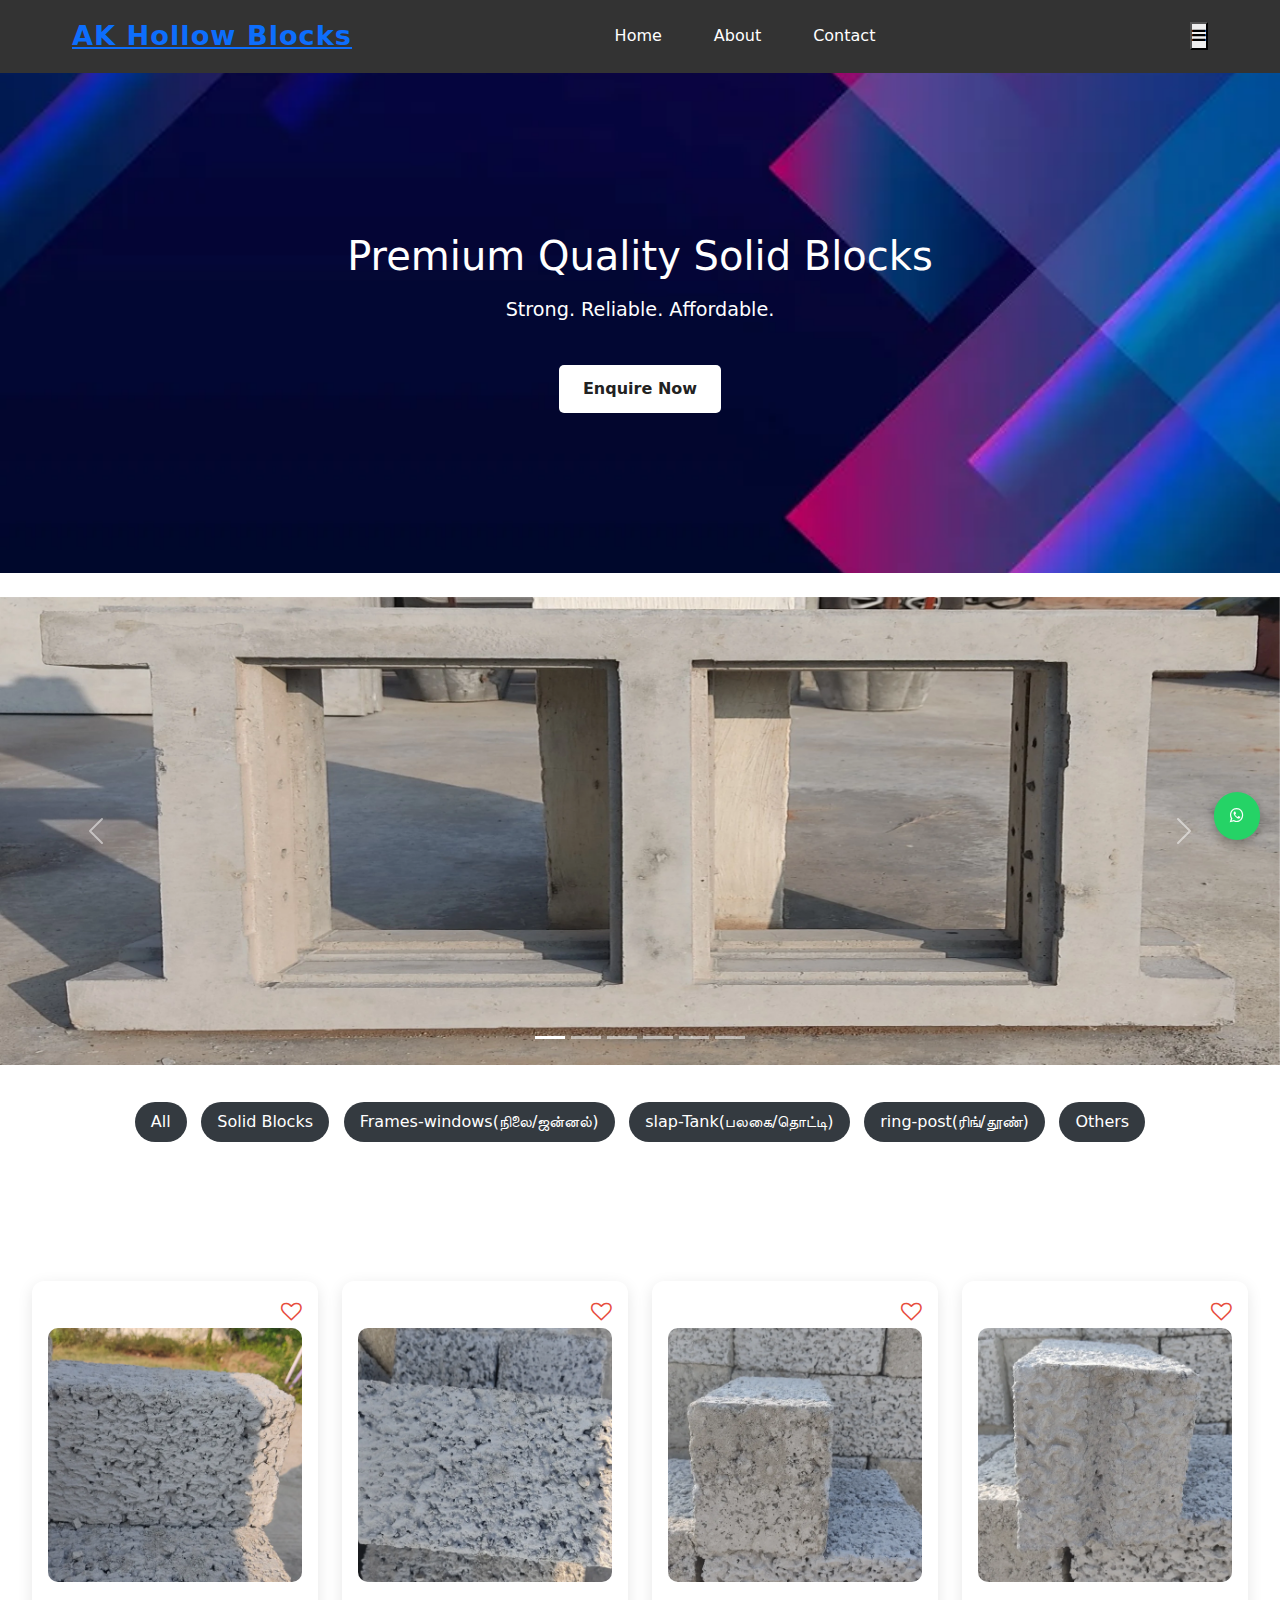
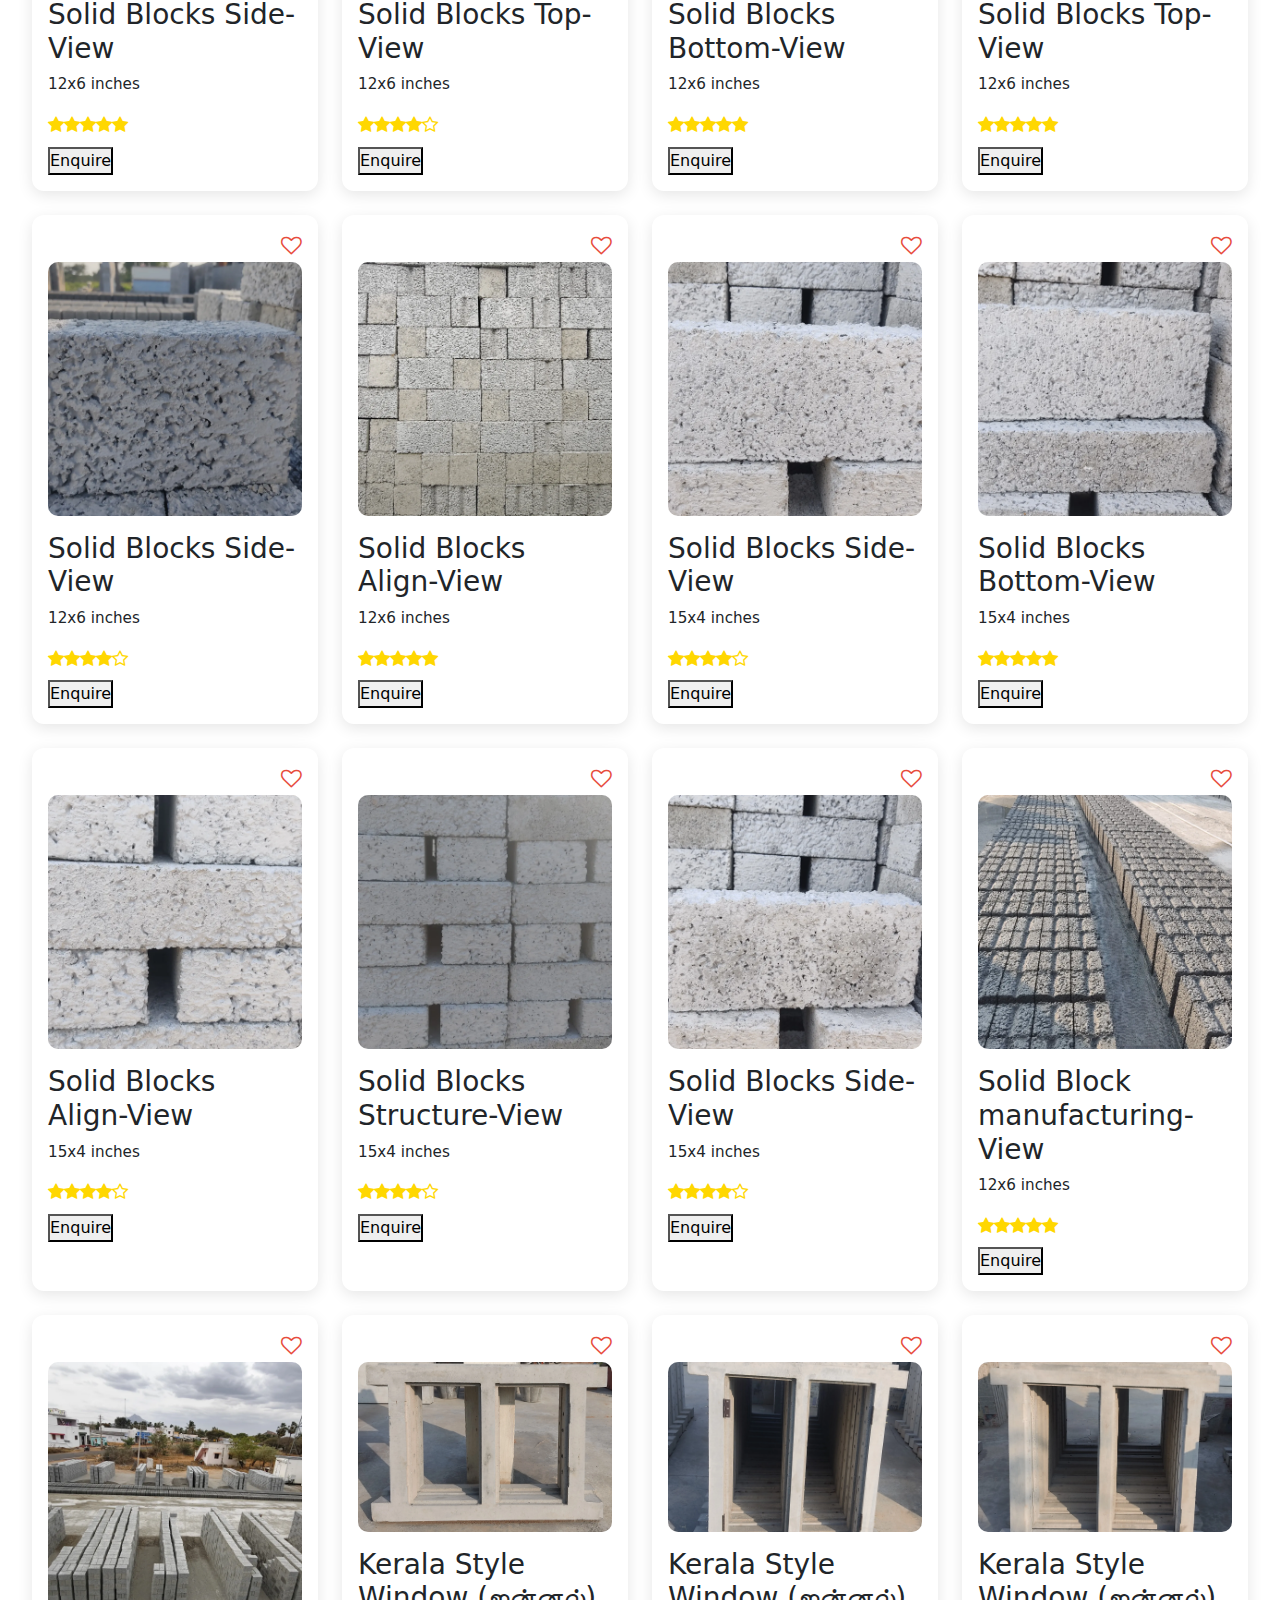
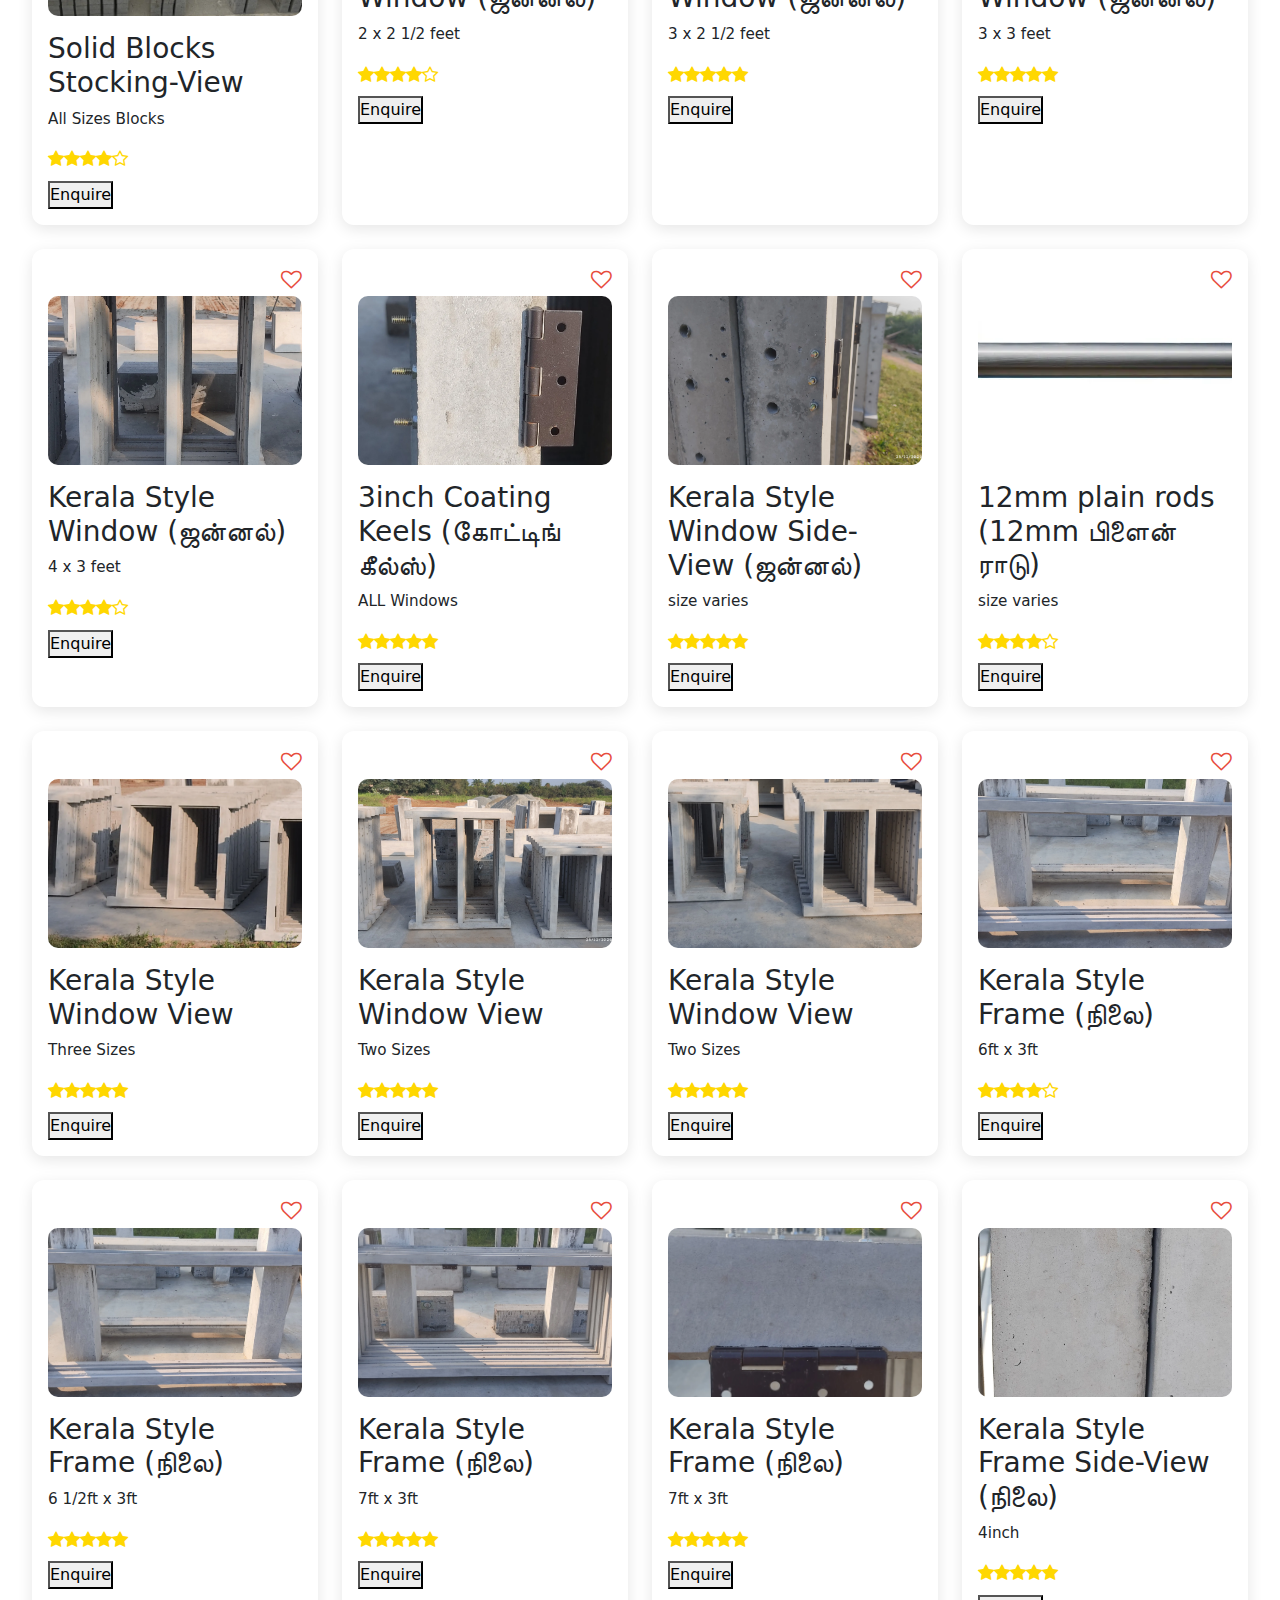
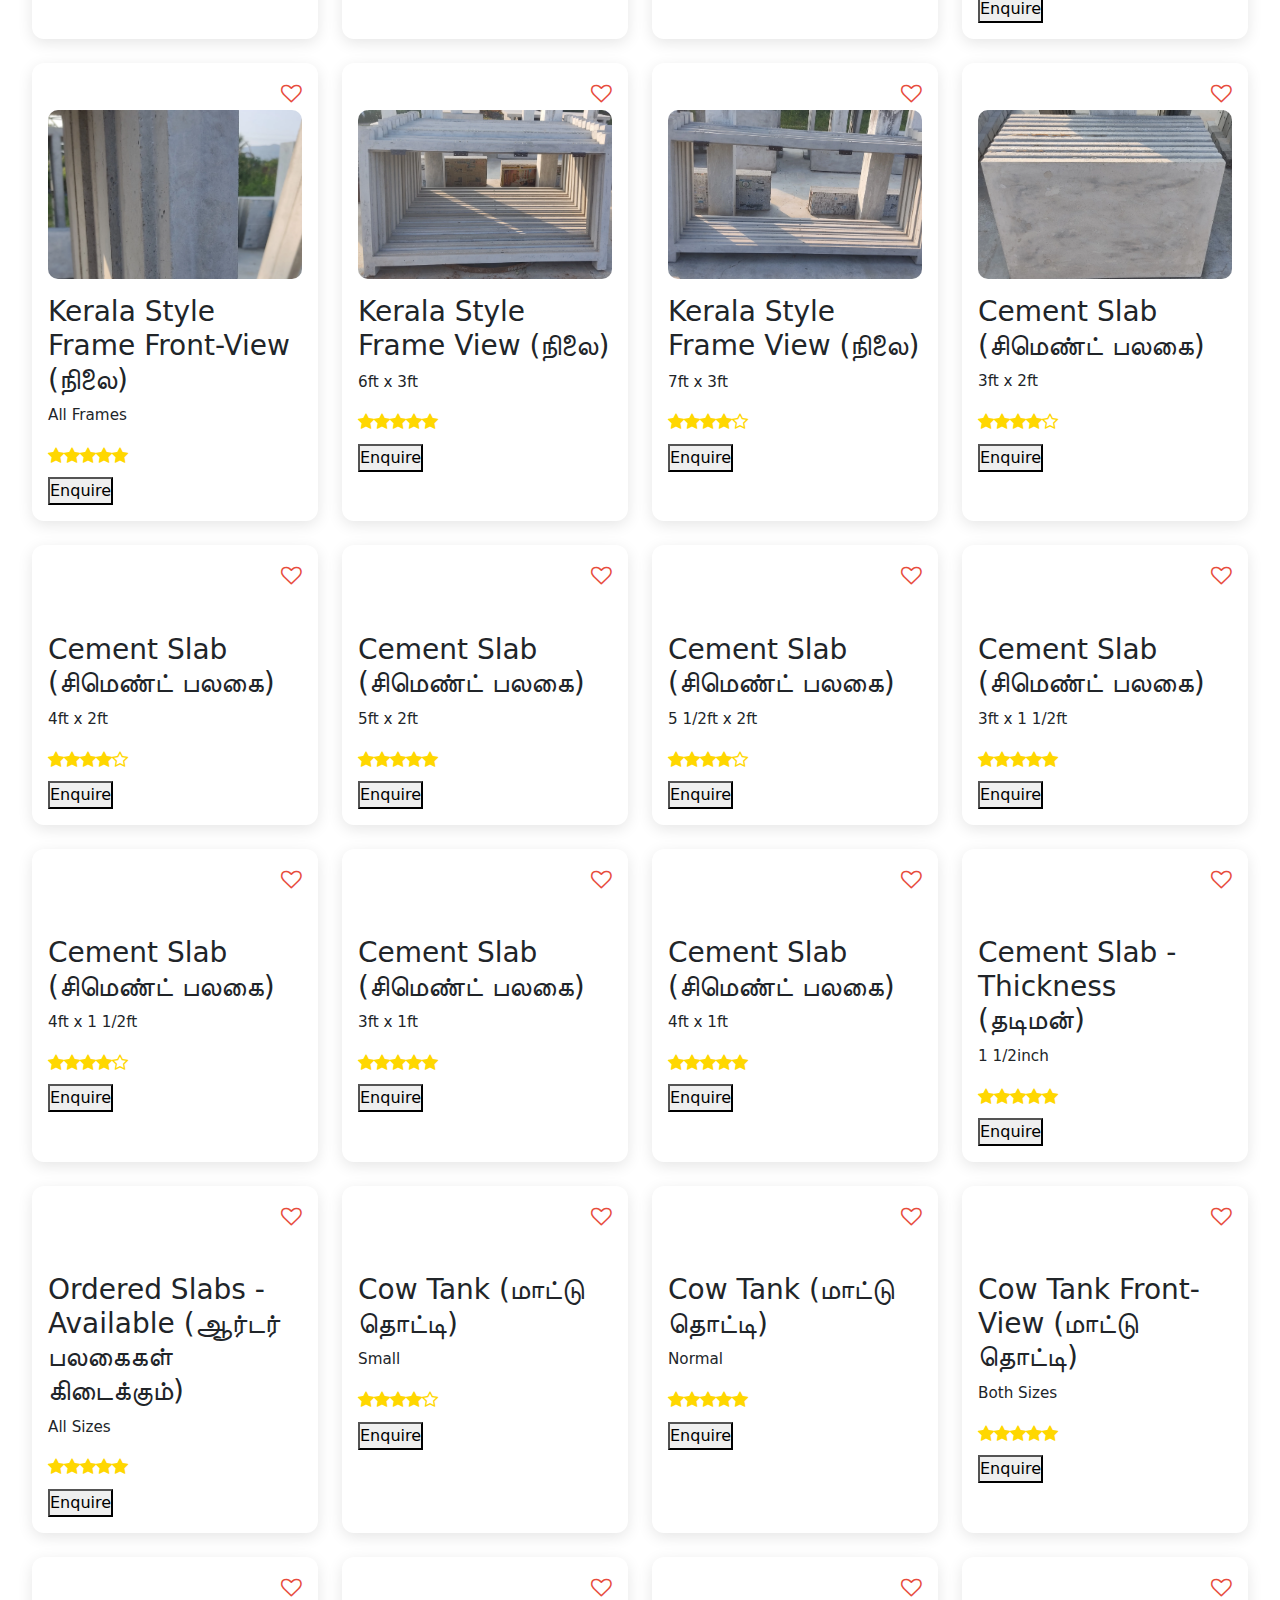
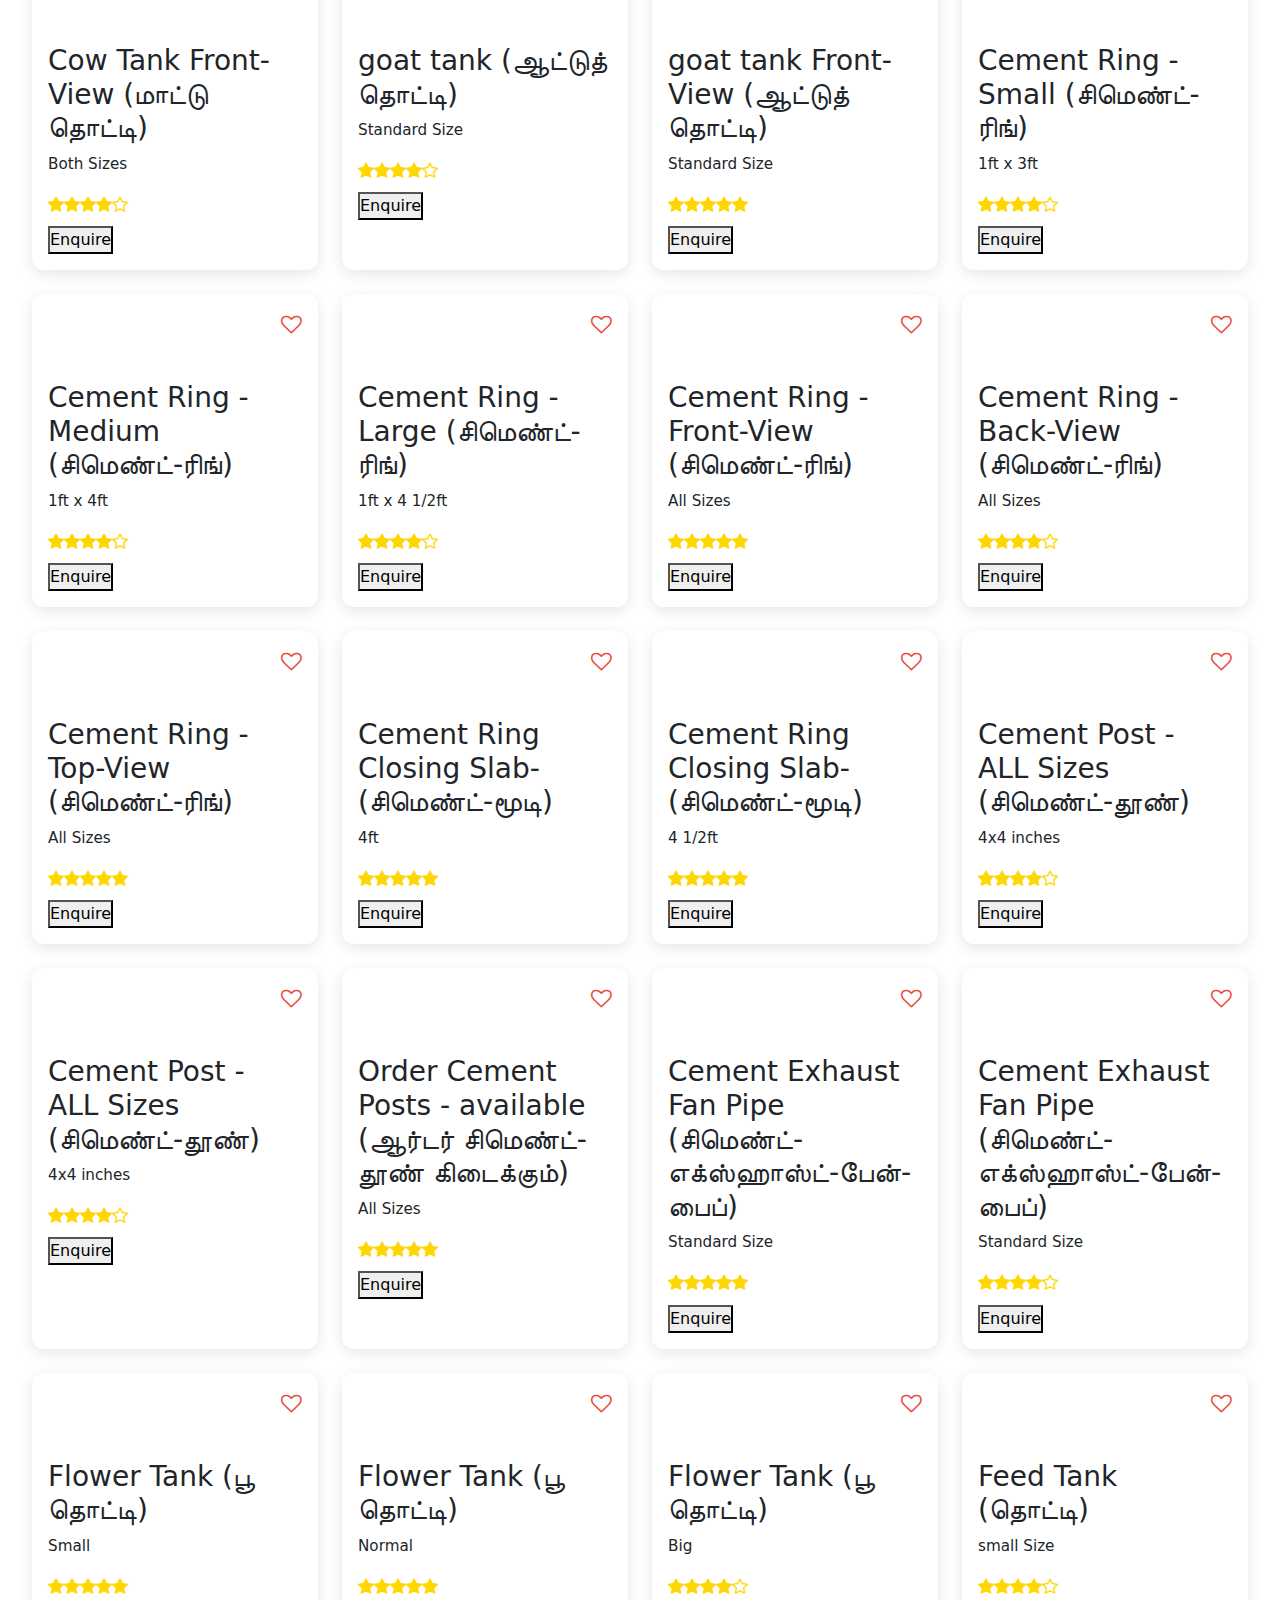
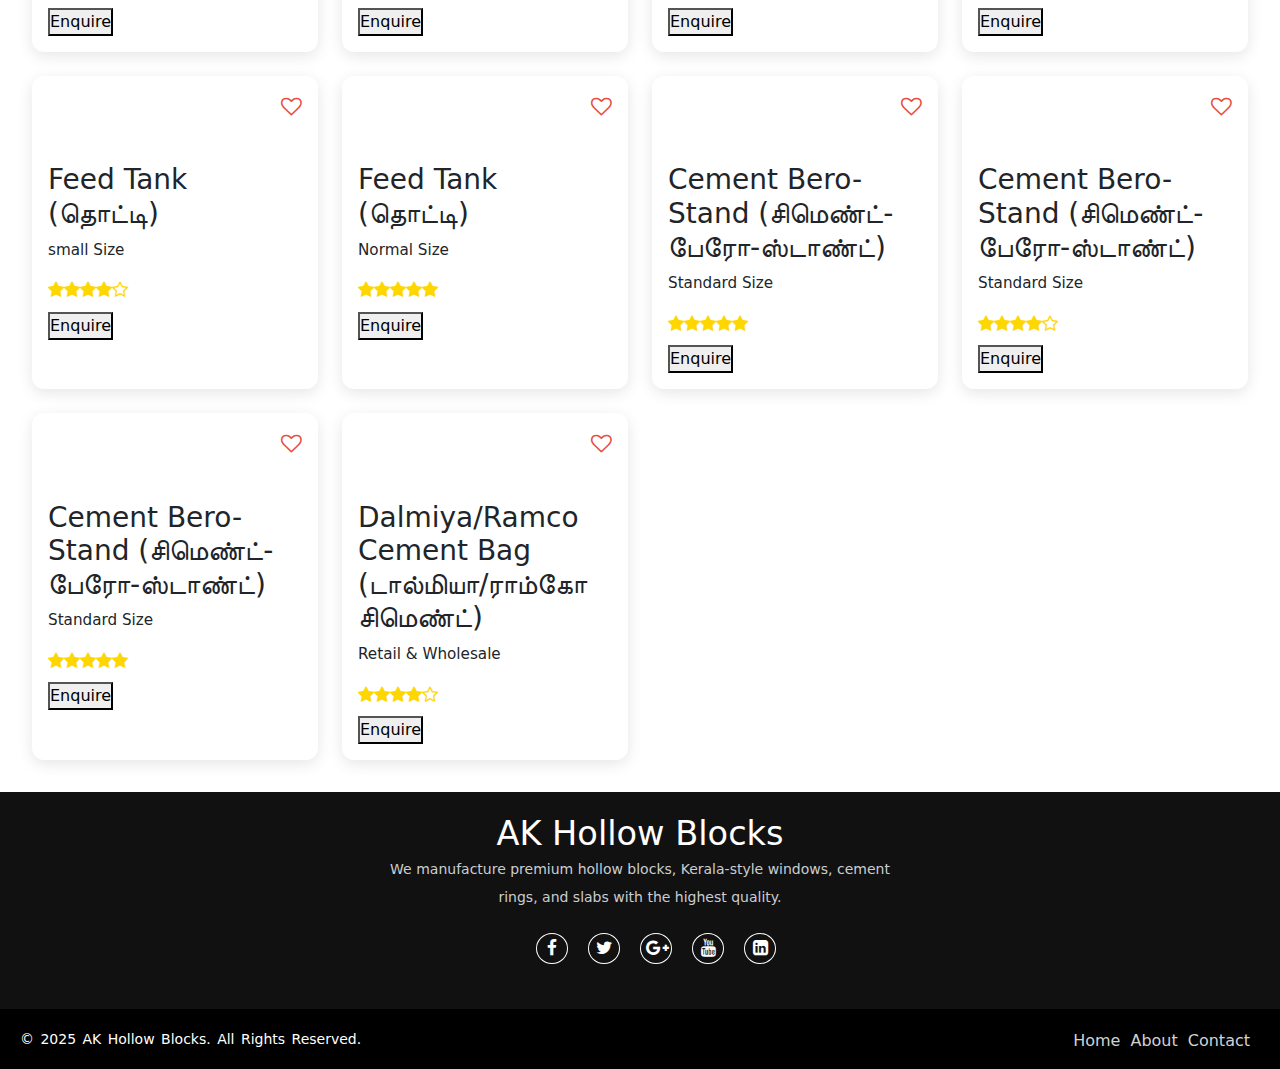
<file: index.html>
<!DOCTYPE html>
<html lang="en">
<head>
  <meta charset="UTF-8">
  <meta name="viewport" content="width=device-width, initial-scale=1">
  <title>AK Hollow Blocks - Product Catalog</title>
  <meta name="description" content="AK Hollow Blocks: Premium hollow blocks, Kerala-style windows, cement rings, slabs, and more. Strong, reliable, affordable building materials.">
  <meta name="keywords" content="hollow blocks, solid blocks, cement rings, slabs, Kerala windows, construction materials, building blocks">
  <link rel="stylesheet" href="style.css">
  <link rel="stylesheet" href="https://stackpath.bootstrapcdn.com/font-awesome/4.7.0/css/font-awesome.min.css">
  <link rel="stylesheet" href="https://unpkg.com/aos@2.3.1/dist/aos.css">
  <link href="https://cdn.jsdelivr.net/npm/bootstrap@5.3.0/dist/css/bootstrap.min.css" rel="stylesheet">
  <!-- Google Analytics -->
  <script async src="https://www.googletagmanager.com/gtag/js?id=G-XXXXXXXXXX"></script>
  <script>
    window.dataLayer = window.dataLayer || [];
    function gtag(){dataLayer.push(arguments);}
    gtag('js', new Date());
    gtag('config', 'G-XXXXXXXXXX');
  </script>
</head>
<body>
  <header>
    <div class="header-inner">
      <a href="index.html" class="logo">AK Hollow Blocks</a>
      <nav>
        <ul>
          <li><a href="index.html" aria-current="page">Home</a></li>
          <li><a href="ab.html">About</a></li>
          <li><a href="contact.html">Contact</a></li>
          <li><button id="toggleMode" aria-label="Toggle dark mode"></button></li>
        </ul>
      </nav>
      <button class="nav-toggle" aria-label="Open menu"><i class="fa fa-bars"></i></button>
    </div>
  </header>
  <main>
    <section class="hero" data-aos="fade-up">
      <h2>Premium Quality Solid Blocks</h2>
      <p>Strong. Reliable. Affordable.</p>
      <button onclick="location.href='contact.html'" class="cta-btn">Enquire Now</button>
    </section>
    <br>
    <!-- Carousel HTML -->
    <div id="carouselExampleRide" class="carousel slide" data-bs-ride="carousel" data-bs-interval="3000">
      <div class="carousel-indicators">
        <button type="button" data-bs-target="#carouselExampleRide" data-bs-slide-to="0" class="active" aria-current="true" aria-label="Slide 1"></button>
        <button type="button" data-bs-target="#carouselExampleRide" data-bs-slide-to="1" aria-label="Slide 2"></button>
        <button type="button" data-bs-target="#carouselExampleRide" data-bs-slide-to="2" aria-label="Slide 3"></button>
        <button type="button" data-bs-target="#carouselExampleRide" data-bs-slide-to="3" aria-label="Slide 4"></button>
        <button type="button" data-bs-target="#carouselExampleRide" data-bs-slide-to="4" aria-label="Slide 5"></button>
        <button type="button" data-bs-target="#carouselExampleRide" data-bs-slide-to="5" aria-label="Slide 6"></button>
      </div>
      <div class="carousel-inner">
        <div class="carousel-item active">
          <img src="img/slide/s1.webp" class="carousel-img" alt="Slide 1">
        </div>
        <div class="carousel-item">
          <img src="img/slide/s2.webp" class="carousel-img" alt="Slide 2">
        </div>
        <div class="carousel-item">
          <img src="img/slide/s3.webp" class="carousel-img" alt="Slide 3">
        </div>
        <div class="carousel-item">
          <img src="img/slide/s4.webp" class="carousel-img" alt="Slide 4">
        </div>
        <div class="carousel-item">
          <img src="img/slide/s5.webp" class="carousel-img" alt="Slide 5">
        </div>
      </div>
      <button class="carousel-control-prev" type="button" data-bs-target="#carouselExampleRide" data-bs-slide="prev">
        <span class="carousel-control-prev-icon" aria-hidden="true"></span>
        <span class="visually-hidden">Previous</span>
      </button>
      <button class="carousel-control-next" type="button" data-bs-target="#carouselExampleRide" data-bs-slide="next">
        <span class="carousel-control-next-icon" aria-hidden="true"></span>
        <span class="visually-hidden">Next</span>
      </button>
    </div>
    <section class="filter-buttons">
      <button data-category="all" class="active">All</button>
      <button data-category="category1">Solid Blocks</button>
      <button data-category="category2">Frames-windows(நிலை/ஜன்னல்)</button>
      <button data-category="category3">slap-Tank(பலகை/தொட்டி)</button>
      <button data-category="category4">ring-post(ரிங்/தூண்)</button>
      <button data-category="category5">Others</button>
    </section>
    <section id="products" class="catalog">
      <h2 data-aos="fade-up">Our Products</h2>
      <div class="product-grid" id="productGrid">
        <!-- Product cards will be rendered here -->
      </div>
    </section>
  </main>
  <footer>
    <div class="footer-content">
      <h3>AK Hollow Blocks</h3>
      <p>We manufacture premium hollow blocks, Kerala-style windows, cement rings, and slabs with the highest quality.</p>
      <ul class="socials">
        <li><a href="#"><i class="fa fa-facebook"></i></a></li>
        <li><a href="#"><i class="fa fa-twitter"></i></a></li>
        <li><a href="#"><i class="fa fa-google-plus"></i></a></li>
        <li><a href="#"><i class="fa fa-youtube"></i></a></li>
        <li><a href="#"><i class="fa fa-linkedin-square"></i></a></li>
      </ul>
    </div>
    <div class="footer-bottom">
      <p>&copy; 2025 AK Hollow Blocks. All rights reserved.</p>
      <div class="footer-menu">
        <ul class="f-menu">
          <li><a href="index.html">Home</a></li>
          <li><a href="ab.html">About</a></li>
          <li><a href="contact.html">Contact</a></li>
        </ul>
      </div>
    </div>
  </footer>
  <a href="https://wa.me/916379343462" target="_blank" class="whatsapp-float" aria-label="Chat with us on WhatsApp" title="Chat with us on WhatsApp">
    <i class="fa fa-whatsapp"></i>
  </a>
  <script src="https://unpkg.com/aos@2.3.1/dist/aos.js"></script>
  <script src="https://cdn.jsdelivr.net/npm/bootstrap@5.3.0/dist/js/bootstrap.bundle.min.js"></script>
  <script>
    AOS.init();
    document.getElementById("toggleMode").addEventListener("click", () => {
      document.body.classList.toggle("dark-mode");
    });

    // Mobile nav toggle
    document.querySelector('.nav-toggle').addEventListener('click', function() {
      document.querySelector('header nav ul').classList.toggle('open');
    });

    const products = [
      //-----------------------------category 1--------------------------------------------------
    
    {
      name: "Solid Blocks Side-View",
      size: "12x6 inches",
      image: "img/category1/ca2.webp",
      category: "category1",
      isCarousel: false
    },
    {
      name: "Solid Blocks Top-View",
      size: "12x6 inches",
      image: "img/category1/ca3.webp",
      category: "category1",
      isCarousel: false
    },
    {
      name: "Solid Blocks Bottom-View",
      size: "12x6 inches",
      image: "img/category1/ca4.webp",
      category: "category1",
      isCarousel: false
    },
    {
     name: "Solid Blocks Top-View",
      size: "12x6 inches",
      image: "img/category1/ca5.webp",
      category: "category1",
      isCarousel: false
    },
    {
      name: "Solid Blocks Side-View",
      size: "12x6 inches",
      image: "img/category1/ca6.webp",
      category: "category1",
      isCarousel: false
    },
    {
      name: "Solid Blocks Align-View",
      size: "12x6 inches",
      image: "img/category1/ca7.webp",
      category: "category1",
      isCarousel: false
    },
    {
      name: "Solid Blocks Side-View",
      size: "15x4 inches",
      image: "img/category1/ca8.webp",
      category: "category1",
      isCarousel: false
    },
    {
      name: "Solid Blocks Bottom-View",
      size: "15x4 inches",
      image: "img/category1/ca9.webp",
      category: "category1",
      isCarousel: false
    },
    {
      name: "Solid Blocks Align-View",
      size: "15x4 inches",
      image: "img/category1/ca10.webp",
      category: "category1",
      isCarousel: false
    },
    {
      name: "Solid Blocks Structure-View",
      size: "15x4 inches",
      image: "img/category1/ca11.webp",
      category: "category1",
      isCarousel: false
    },
    {
      name: "Solid Blocks Side-View",
      size: "15x4 inches",
      image: "img/category1/ca12.webp",
      category: "category1",
      isCarousel: false
    },
    {
      name: "Solid Block manufacturing-View",
      size: "12x6 inches",
      image: "img/category1/ca13.webp",
      category: "category1",
      isCarousel: false
    },
    {
      name: "Solid Blocks Stocking-View",
      size: "All Sizes Blocks",
      image: "img/category1/ca14.webp",
      category: "category1",
      isCarousel: false
    },
    //------------------------------category 2---------------------------------------------
    {
      name: "Kerala Style Window (ஜன்னல்)",
      size: "2 x 2 1/2 feet",
      image: "img/category2/c21.webp",
      category: "category2",
      isCarousel: false
    },
    {
      name: "Kerala Style Window (ஜன்னல்)",
      size: "3 x 2 1/2 feet",
      image: "img/category2/c22.webp",
      category: "category2",
      isCarousel: false
    },
    {
      name: "Kerala Style Window (ஜன்னல்)",
      size: "3 x 3 feet",
      image: "img/category2/c23.webp",
      category: "category2",
      isCarousel: false
    },
    {
      name: "Kerala Style Window (ஜன்னல்)",
      size: "4 x 3 feet",
      image: "img/category2/c24.webp",
      category: "category2",
      isCarousel: false
    },
    {
      name: "3inch Coating Keels (கோட்டிங் கீல்ஸ்)",
      size: "ALL Windows",
      image: "img/category2/c25.webp",
      category: "category2",
      isCarousel: false
    },
    {
      name: "Kerala Style Window Side-View (ஜன்னல்)",
      size: "size varies",
      image: "img/category2/c26.webp",
      category: "category2",
      isCarousel: false
    },
    {
      name: "12mm plain rods (12mm பிளைன் ராடு)",
      size: "size varies",
      image: "img/category2/c226.webp",
      category: "category2",
      isCarousel: false
    },
    {
      name: "Kerala Style Window View",
      size: "Three Sizes",
      image: "img/category2/c27.webp",
      category: "category2",
      isCarousel: false
    },
    {
      name: "Kerala Style Window View",
      size: "Two Sizes",
      image: "img/category2/c28.webp",
      category: "category2",
      isCarousel: false
    },
    {
     name: "Kerala Style Window View",
      size: "Two Sizes",
      image: "img/category2/c29.webp",
      category: "category2",
      isCarousel: false
    },
    {
      name: "Kerala Style Frame (நிலை)",
      size: "6ft x 3ft",
      image: "img/category2/c30.webp",
      category: "category2",
      isCarousel: false
    },
    {
      name: "Kerala Style Frame (நிலை)",
      size: "6 1/2ft x 3ft",
      image: "img/category2/c31.webp",
      category: "category2",
      isCarousel: false
    },
    {
      name: "Kerala Style Frame (நிலை)",
      size: "7ft x 3ft",
      image: "img/category2/c32.webp",
      category: "category2",
      isCarousel: false
    },
    {
      name: "Kerala Style Frame (நிலை)",
      size: "7ft x 3ft",
      image: "img/category2/c33.webp",
      category: "category2",
      isCarousel: false
    },
    {
      name: "Kerala Style Frame Side-View (நிலை)",
      size: "4inch",
      image: "img/category2/c34.webp",
      category: "category2",
      isCarousel: false
    },
    {
      name: "Kerala Style Frame Front-View (நிலை)",
      size: "All Frames",
      image: "img/category2/c35.webp",
      category: "category2",
      isCarousel: false
    },
    {
     name: "Kerala Style Frame View (நிலை)",
      size: "6ft x 3ft",
      image: "img/category2/c36.webp",
      category: "category2",
      isCarousel: false
    },
    {
      name: "Kerala Style Frame View (நிலை)",
      size: "7ft x 3ft",
      image: "img/category2/c37.webp",
      category: "category2",
      isCarousel: false
    },
    //----------------------------------------category 3--------------------------------
    {
      name: "Cement Slab (சிமெண்ட் பலகை)",
      size: "3ft x 2ft",
      image: "img/category3/c30.webp",
      category: "category3",
      isCarousel: false
    },
    {
      name: "Cement Slab (சிமெண்ட் பலகை)",
      size: "4ft x 2ft",
      image: "img/category3/c31.webp",
      category: "category3",
      isCarousel: false
    },
    {
      name: "Cement Slab (சிமெண்ட் பலகை)",
      size: "5ft x 2ft",
      image: "img/category3/c32.webp",
      category: "category3",
      isCarousel: false
    },
    {
      name: "Cement Slab (சிமெண்ட் பலகை)",
      size: "5 1/2ft x 2ft",
      image: "img/category3/c33.webp",
      category: "category3",
      isCarousel: false
    },
    {
      name: "Cement Slab (சிமெண்ட் பலகை)",
      size: "3ft x 1 1/2ft",
      image: "img/category3/c34.webp",
      category: "category3",
      isCarousel: false
    },
    {
     name: "Cement Slab (சிமெண்ட் பலகை)",
      size: "4ft x 1 1/2ft",
      image: "img/category3/c35.webp",
      category: "category3",
      isCarousel: false
    },
    {
      name: "Cement Slab (சிமெண்ட் பலகை)",
      size: "3ft x 1ft",
      image: "img/category3/c36.webp",
      category: "category3",
      isCarousel: false
    },
    {
      name: "Cement Slab (சிமெண்ட் பலகை)",
      size: "4ft x 1ft",
      image: "img/category3/c37.webp",
      category: "category3",
      isCarousel: false
    },
    {
      name: "Cement Slab - Thickness (தடிமன்)",
      size: "1 1/2inch",
      image: "img/category3/c38.webp",
      category: "category3",
      isCarousel: false
    },
    {
      name: "Ordered Slabs - Available (ஆர்டர் பலகைகள் கிடைக்கும்)",
      size: "All Sizes",
      image: "img/category3/c39.webp",
      category: "category3",
      isCarousel: false
    },
    {
      name: "Cow Tank  (மாட்டு தொட்டி)",
      size: "Small",
      image: "img/category3/c40.webp",
      category: "category3",
      isCarousel: false
    },
    {
      name: "Cow Tank  (மாட்டு தொட்டி)",
      size: "Normal",
      image: "img/category3/c41.webp",
      category: "category3",
      isCarousel: false
    },
    {
      name: "Cow Tank Front-View (மாட்டு தொட்டி)",
      size: "Both Sizes",
      image: "img/category3/c42.webp",
      category: "category3",
      isCarousel: false
    },
    {
      name: "Cow Tank Front-View (மாட்டு தொட்டி)",
      size: "Both Sizes",
      image: "img/category3/c43.webp",
      category: "category3",
      isCarousel: false
    },
    {
      name: "goat tank (ஆட்டுத் தொட்டி)",
      size: "Standard Size",
      image: "img/category3/c44.webp",
      category: "category3",
      isCarousel: false
    },
    {
      name: "goat tank Front-View (ஆட்டுத் தொட்டி)",
      size: "Standard Size",
      image: "img/category3/c45.webp",
      category: "category3",
      isCarousel: false
    },
    //------------------------category 4-----------------------------------------------------
    {
      name: "Cement Ring - Small (சிமெண்ட்-ரிங்)",
      size: "1ft x 3ft",
      image: "img/category4/c40.webp",
      category: "category4",
      isCarousel: false
    },
    {
      name: "Cement Ring - Medium (சிமெண்ட்-ரிங்)",
      size: "1ft x 4ft",
      image: "img/category4/c41.webp",
      category: "category4",
      isCarousel: false
    },
    {
      name: "Cement Ring - Large (சிமெண்ட்-ரிங்)",
      size: "1ft x 4 1/2ft",
      image: "img/category4/c42.webp",
      category: "category4",
      isCarousel: false
    },
    {
      name: "Cement Ring - Front-View (சிமெண்ட்-ரிங்)",
      size: "All Sizes",
      image: "img/category4/c44.webp",
      category: "category4",
      isCarousel: false
    },
    {
      name: "Cement Ring - Back-View (சிமெண்ட்-ரிங்)",
      size: "All Sizes",
      image: "img/category4/c45.webp",
      category: "category4",
      isCarousel: false
    },
    {
      name: "Cement Ring - Top-View (சிமெண்ட்-ரிங்)",
      size: "All Sizes",
      image: "img/category4/c46.webp",
      category: "category4",
      isCarousel: false
    },
    {
      name: "Cement Ring Closing Slab- (சிமெண்ட்-மூடி)",
      size: "4ft",
      image: "img/category4/c47.webp",
      category: "category4",
      isCarousel: false
    },
    {
      name: "Cement Ring Closing Slab- (சிமெண்ட்-மூடி)",
      size: "4 1/2ft",
      image: "img/category4/c48.webp",
      category: "category4",
      isCarousel: false
    },
    {
     name:"Cement Post - ALL Sizes (சிமெண்ட்-தூண்)", 
     size:"4x4 inches", 
     image:"img/category4/c49.webp", 
     category:"category4", 
     isCarousel:false
    },
    {
      name:"Cement Post - ALL Sizes (சிமெண்ட்-தூண்)", 
     size:"4x4 inches", 
      image: "img/category4/c50.webp",
      category: "category4",
      isCarousel: false
    },
    {
     name:"Order Cement Posts - available (ஆர்டர் சிமெண்ட்-தூண் கிடைக்கும்)", 
     size:"All Sizes", 
     image:"img/category4/c51.webp", 
     category:"category4", 
     isCarousel:false
    },

    //-------------------category 5---------------------------------------------
    {
      name: "Cement Exhaust Fan Pipe (சிமெண்ட்-எக்ஸ்ஹாஸ்ட்-பேன்-பைப்)",
      size: "Standard Size",
      image: "img/category5/c51.webp",
      category: "category5",
      isCarousel: false
    },
    {
      name: "Cement Exhaust Fan Pipe (சிமெண்ட்-எக்ஸ்ஹாஸ்ட்-பேன்-பைப்)",
      size: "Standard Size",
      image: "img/category5/c52.webp",
      category: "category5",
      isCarousel: false
    },
    {
      name: "Flower Tank (பூ தொட்டி)",
      size: "Small",
      image: "img/category5/c53.webp",
      category: "category5",
      isCarousel: false
    },{
      name: "Flower Tank (பூ தொட்டி)",
      size: "Normal",
      image: "img/category5/c54.webp",
      category: "category5",
      isCarousel: false
    },{
      name: "Flower Tank (பூ தொட்டி)",
      size: "Big",
      image: "img/category5/c554.webp",
      category: "category5",
      isCarousel: false
    },{
      name: "Feed Tank (தொட்டி)",
      size: "small Size",
      image: "img/category5/c55.webp",
      category: "category5",
      isCarousel: false
    },{
      name: "Feed Tank (தொட்டி)",
      size: "small Size",
      image: "img/category5/c56.webp",
      category: "category5",
      isCarousel: false
    },{
      name: "Feed Tank (தொட்டி)",
      size: "Normal Size",
      image: "img/category5/c57.webp",
      category: "category5",
      isCarousel: false
    },{
      name: "Cement Bero-Stand (சிமெண்ட்-பேரோ-ஸ்டாண்ட்)",
      size: "Standard Size",
      image: "img/category5/c58.webp",
      category: "category5",
      isCarousel: false
    },{
      name: "Cement Bero-Stand (சிமெண்ட்-பேரோ-ஸ்டாண்ட்)",
      size: "Standard Size",
      image: "img/category5/c59.webp",
      category: "category5",
      isCarousel: false
    },{
      name: "Cement Bero-Stand (சிமெண்ட்-பேரோ-ஸ்டாண்ட்)",
      size: "Standard Size",
      image: "img/category5/c60.webp",
      category: "category5",
      isCarousel: false
    },{
      name: "Dalmiya/Ramco Cement Bag (டால்மியா/ராம்கோ சிமெண்ட்)",
      size: "Retail & Wholesale",
      image: "img/category5/c61.webp",
      category: "category5",
      isCarousel: false
    }
    //----------------------END--------------------------
  ];

    document.addEventListener("DOMContentLoaded", () => {
      const productGrid = document.getElementById("productGrid");

      // Helper for random 4 or 5 stars
      function getRandomStars() {
        const stars = Math.random() < 0.5 ? 4 : 5;
        let html = '';
        for (let i = 0; i < 5; i++) {
          html += `<i class="fa fa-star${i < stars ? '' : '-o'}" style="color:#FFD700"></i>`;
        }
        return html;
      }

      // Render product cards
      products.forEach(product => {
        const card = document.createElement("div");
        card.className = `product-card ${product.category}`;
        card.innerHTML = `
          <div style="display:flex;justify-content:space-between;align-items:center;">
            <span></span>
            <button class="heart-btn" aria-label="Add to wishlist" tabindex="0" style="background:none;border:none;cursor:pointer;font-size:1.3rem;color:#e74c3c;">
              <i class="fa fa-heart-o"></i>
            </button>
          </div>
          <img src="${product.image}" alt="${product.name}" loading="lazy">
          <h3>${product.name}</h3>
          <p>${product.size}</p>
          <div class="stars" style="margin:0.5rem 0;">${getRandomStars()}</div>
          <button class="cta-btn" onclick="location.href='contact.html'">Enquire</button>
        `;
        productGrid.appendChild(card);
      });

      // Heart icon toggle
      document.querySelectorAll('.heart-btn').forEach(btn => {
        btn.addEventListener('click', function() {
          const icon = this.querySelector('i');
          icon.classList.toggle('fa-heart-o');
          icon.classList.toggle('fa-heart');
          icon.style.color = icon.classList.contains('fa-heart') ? '#e74c3c' : '#e74c3c';
        });
      });

      // Filter function
      function filterProducts(category) {
        const cards = document.querySelectorAll(".product-card");
        cards.forEach(card => {
          if (category === 'all' || card.classList.contains(category)) {
            card.style.display = "";
          } else {
            card.style.display = "none";
          }
        });
      }

      // Attach event listeners to filter buttons
      document.querySelectorAll('.filter-buttons button').forEach(btn => {
        btn.addEventListener('click', function() {
          document.querySelectorAll('.filter-buttons button').forEach(b => b.classList.remove('active'));
          this.classList.add('active');
          filterProducts(this.getAttribute('data-category'));
        });
      });

      // Show all products on initial load
      filterProducts('all');
    });
  </script>
</body>
</html>
</file>
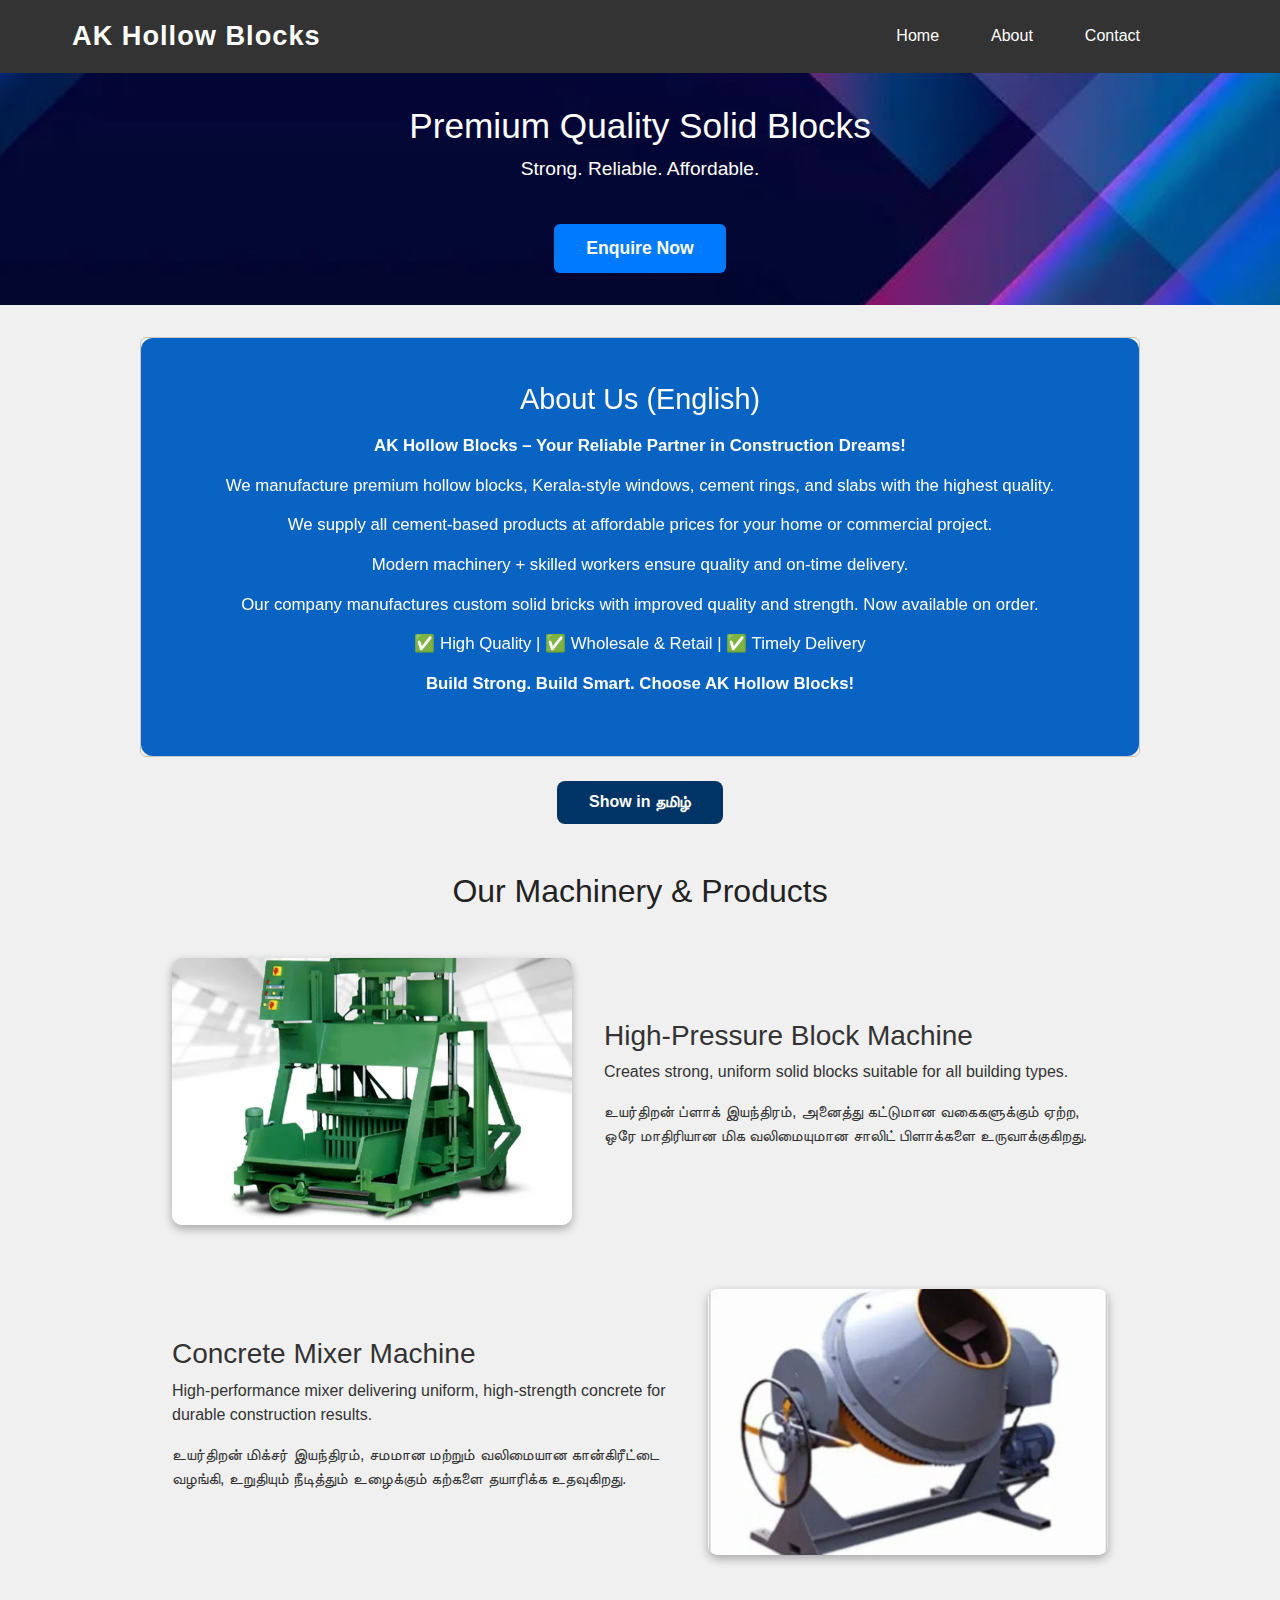
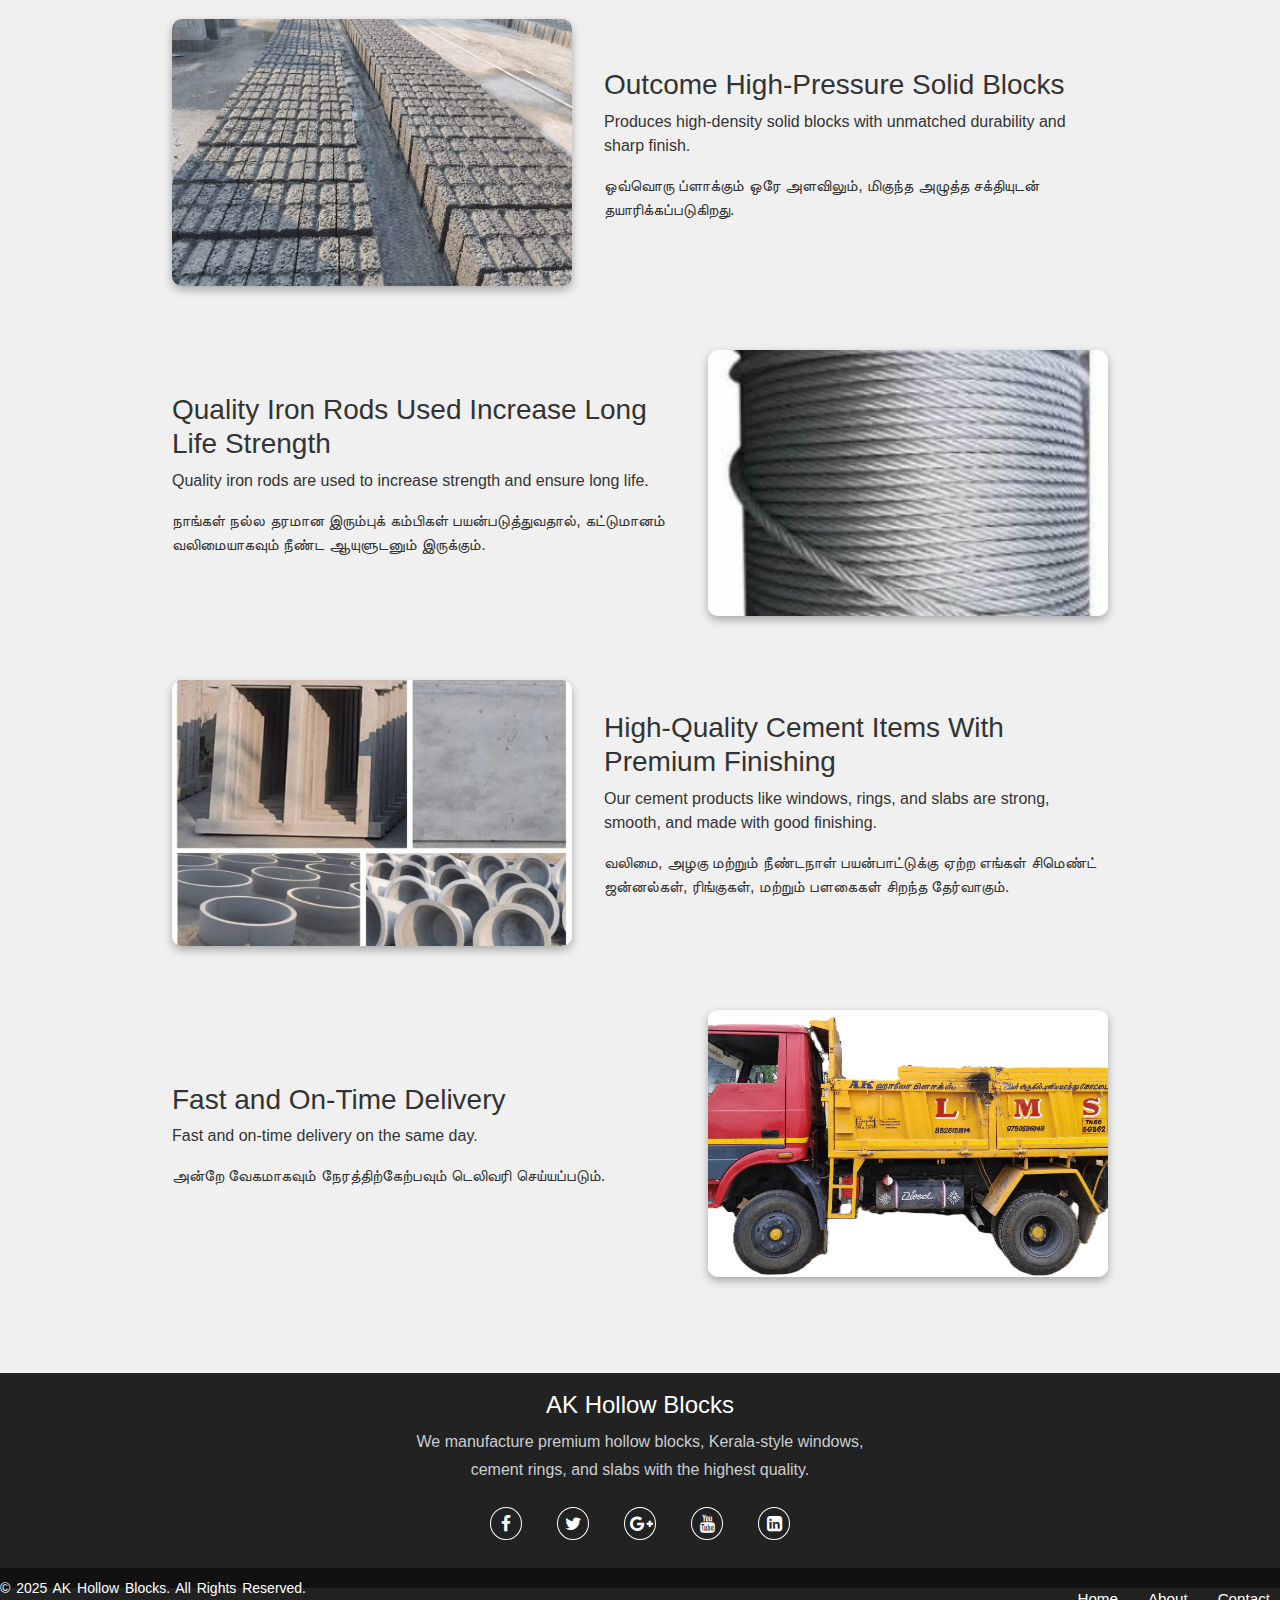
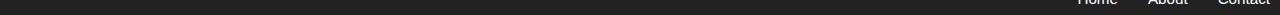
<file: ab.html>
<!DOCTYPE html>
<html lang="ta">
<head>
  <meta charset="UTF-8" />
  <meta name="viewport" content="width=device-width, initial-scale=1.0" />
  <title>About Us - AK Hollow Blocks</title>
  <meta name="description" content="Learn about AK Hollow Blocks: premium hollow blocks, Kerala-style windows, cement rings, slabs, and more. Quality building materials for your construction needs.">
  <meta name="keywords" content="about, hollow blocks, solid blocks, cement rings, slabs, Kerala windows, construction materials, building blocks">
  <link rel="stylesheet" href="style.css">
  <link rel="stylesheet" href="https://stackpath.bootstrapcdn.com/font-awesome/4.7.0/css/font-awesome.min.css">
  <link rel="stylesheet" href="https://unpkg.com/aos@2.3.1/dist/aos.css">
  <link href="https://cdn.jsdelivr.net/npm/bootstrap@5.3.0/dist/css/bootstrap.min.css" rel="stylesheet">
  <style>
    body {
      font-family: 'Segoe UI', sans-serif;
      background-color: #f0f0f0;
      color: #333;
      margin: 0;
      padding: 0;
    }
    header {
      background-color: #333;
      color: white;
      padding: 1rem;
      text-align: center;
    }
    header nav ul {
      list-style: none;
      display: flex;
      justify-content: center;
      gap: 20px;
      margin: 0;
      padding: 0;
    }
    header nav ul li {
      display: inline;
    }
    header nav ul li a, header nav ul li button {
      color: #fff;
      text-decoration: none;
      background: none;
      border: none;
      font-size: 1rem;
      cursor: pointer;
      padding: 0.5rem 1rem;
      transition: background 0.2s;
    }
    header nav ul li a:hover, header nav ul li button:hover {
      background: #007bff;
      border-radius: 5px;
    }
    .hero {
      height: 350px;
      display: flex;
      flex-direction: column;
      justify-content: center;
      align-items: center;
      background: url('img/contact/hero-bg.webp') no-repeat center center;
      background-size: cover;
      text-align: center;
      padding: 2rem;
      color: white;
    }
    .hero h2 {
      font-size: 2.2rem;
      margin-bottom: 0.5rem;
    }
    .hero p {
      font-size: 1.2rem;
      margin-bottom: 1.5rem;
    }
    .hero button {
      background: #007bff;
      color: #fff;
      border: none;
      padding: 0.7rem 2rem;
      border-radius: 6px;
      font-size: 1.1rem;
      cursor: pointer;
      transition: background 0.2s;
    }
    .hero button:hover {
      background: #0056b3;
    }
    .card-container {
      max-width: 1000px;
      width: 100%;
      margin: 2rem auto;
      perspective: 1000px;
    }
    .card {
      width: 100%;
      min-height: 420px;
      background-color: transparent;
      position: relative;
      transition: transform 0.8s;
      transform-style: preserve-3d;
    }
    .card.flipped {
      transform: rotateY(180deg);
    }
    .card-side {
      position: absolute;
      width: 100%;
      height: 100%;
      padding: 2rem;
      backface-visibility: hidden;
      display: flex;
      flex-direction: column;
      justify-content: center;
      align-items: center;
      background-color: #0963c3;
      color: #fff;
      border-radius: 12px;
      overflow-y: auto;
    }
    .card-back {
      transform: rotateY(180deg);
    }
    .card-side h2 {
      font-size: 1.8rem;
      margin-bottom: 1rem;
    }
    .card-side p {
      font-size: 1.05rem;
      margin-bottom: 0.8rem;
      line-height: 1.6;
      text-align: justify;
    }
    .language-toggle {
      text-align: center;
      margin-top: 1.5rem;
    }
    .language-toggle button {
      padding: 0.6rem 2rem;
      font-size: 1rem;
      font-weight: bold;
      background-color: #003366;
      color: #fff;
      border: none;
      border-radius: 8px;
      cursor: pointer;
      transition: transform 0.3s ease, background 0.3s ease;
    }
    .language-toggle button:hover {
      background-color: #004080;
      transform: scale(1.05);
    }
    .zigzag-section {
      max-width: 1000px;
      margin: 0 auto 2rem;
      padding: 1rem;
    }
    .zigzag-section h2 {
      color: #222;
      text-align: center;
      margin-bottom: 2rem;
    }
    .zigzag {
      display: flex;
      flex-wrap: wrap;
      justify-content: center;
      align-items: center;
      margin-bottom: 2rem;
    }
    .zigzag:nth-child(odd) {
      flex-direction: row-reverse;
    }
    .zigzag:nth-child(even) {
      flex-direction: row;
    }
    .zigzag img {
      width: 100%;
      max-width: 400px;
      border-radius: 10px;
      margin: 1rem;
      box-shadow: 0 4px 10px rgba(0,0,0,0.3);
      transition: transform 0.3s ease;
    }
    .zigzag img:hover {
      transform: scale(1.05);
    }
    .zigzag-text {
      flex: 1;
      min-width: 250px;
      padding: 1rem;
      color: #333;
      animation: fadeInUp 1s ease;
    }
    @keyframes fadeInUp {
      from {
        opacity: 0;
        transform: translateY(20px);
      }
      to {
        opacity: 1;
        transform: translateY(0);
      }
    }
    footer {
      background: #222;
      color: #fff;
      padding: 30px 0 0 0;
      text-align: center;
    }
    .footer-content {
      margin-bottom: 20px;
    }
    .footer-content h3 {
      margin-bottom: 10px;
      font-size: 1.5rem;
    }
    .footer-content p {
      margin-bottom: 10px;
      font-size: 1rem;
    }
    .socials {
      list-style: none;
      padding: 0;
      display: flex;
      justify-content: center;
      gap: 15px;
      margin-bottom: 10px;
    }
    .socials li a {
      color: #fff;
      font-size: 1.2rem;
      transition: color 0.2s;
    }
    .socials li a:hover {
      color: #00ffd0;
    }
    .footer-bottom {
      background: #111;
      padding: 10px 0;
      font-size: 0.95rem;
    }
    .footer-menu {
      margin-top: 10px;
    }
    .footer-menu ul {
      list-style: none;
      padding: 0;
      display: flex;
      justify-content: center;
      gap: 20px;
      margin: 0;
    }
    .footer-menu ul li a {
      color: #fff;
      text-decoration: none;
      transition: color 0.2s;
    }
    .footer-menu ul li a:hover {
      color: #00ffd0;
    }
    @media (max-width: 900px) {
      .main-wrapper {
        flex-direction: column;
        align-items: center;
        gap: 20px;
        padding: 20px;
      }
      .form-container, .company-info {
        max-width: 100%;
      }
    }
    @media (max-width: 600px) {
      .container {
        padding: 1rem;
      }
      .zigzag {
        flex-direction: column-reverse !important;
      }
      .card-side {
        padding: 1rem;
      }
      .hero {
        height: 250px;
        padding: 1rem;
      }
    }
  </style>
</head>
<body>
  <header>
  <div class="header-inner">
    <span class="logo">AK Hollow Blocks</span>
    <nav>
      <ul>
        <li><a href="index.html">Home</a></li>
        <li><a href="ab.html">About</a></li>
        <li><a href="contact.html">Contact</a></li>
        <li><button id="toggleMode" aria-label="Toggle dark mode"></button></li>
      </ul>
    </nav>
  </div>
</header>
  <section class="hero" data-aos="fade-up">
    <h2>Premium Quality Solid Blocks</h2>
    <p>Strong. Reliable. Affordable.</p>
    <button onclick="location.href='contact.html'">Enquire Now</button>
  </section>
  <div class="card-container">
    <div class="card" id="languageCard">
      <!-- Tamil Side -->
      <div class="card-side card-back">
        <h2>About Us (தமிழ்)</h2>
        <p><strong>ஏ.கே ஹாலோ பிளாக்ஸ் – உங்கள் கட்டுமான கனவுகளுக்கான நம்பகமான துணை!</strong></p>
        <p>தரமான ஹாலோ பிளாக்கள், கேரளா மாடல் ஜன்னல்கள், சிமெண்ட் ரிங்கள் மற்றும் தளப் பலகைகள் உற்பத்தி செய்கிறோம்.</p>
        <p>உங்கள் வீடு, கம்பெனி மற்றும் திட்டத்திற்கான அனைத்து சிமெண்ட் பொருட்களும் சிறந்த தரத்தில் குறைந்த விலைக்கு.</p>
        <p>நவீன இயந்திரங்கள் மற்றும் அனுபவம் வாய்ந்த தொழிலாளர்கள் மூலம் நேரத்தில் விநியோகம்.</p>
        <p>எங்கள் நிறுவனம் அதிக தரம் மற்றும் வலிமையுடன் சிறப்பாக தயாரிக்கப்பட்ட சாலிட் கற்களை உத்தரவின் அடிப்படையில் உற்பத்தி செய்கிறது.</p>
        <p>✅ உயர்தரம் | ✅ மொத்தம் & சில்லறை | ✅ நேரடி டெலிவரி</p>
        <p><strong>வலிமையான கட்டிடம் – நம்பிக்கையான தேர்வு – ஏ.கே ஹாலோ பிளாக்ஸ்!</strong></p>
      </div>
      <!-- English Side -->
      <div class="card-side card-front">
        <h2>About Us (English)</h2>
        <p><strong>AK Hollow Blocks – Your Reliable Partner in Construction Dreams!</strong></p>
        <p>We manufacture premium hollow blocks, Kerala-style windows, cement rings, and slabs with the highest quality.</p>
        <p>We supply all cement-based products at affordable prices for your home or commercial project.</p>
        <p>Modern machinery + skilled workers ensure quality and on-time delivery.</p>
        <p>Our company manufactures custom solid bricks with improved quality and strength. Now available on order.</p>
        <p>✅ High Quality | ✅ Wholesale & Retail | ✅ Timely Delivery</p>
        <p><strong>Build Strong. Build Smart. Choose AK Hollow Blocks!</strong></p>
      </div>
    </div>
    <div class="language-toggle">
      <button onclick="toggleCard()" id="toggleBtn">Show in தமிழ்</button>
    </div>
  </div>
  <section class="zigzag-section">
    <h2>Our Machinery & Products</h2>
    <div class="zigzag">
      <img src="img/about/m1.webp" alt="High-Pressure Block Machine">
      <div class="zigzag-text">
        <h3>High-Pressure Block Machine</h3>
        <p>Creates strong, uniform solid blocks suitable for all building types.</p>
        <p>உயர்திறன் ப்ளாக் இயந்திரம், அனைத்து கட்டுமான வகைகளுக்கும் ஏற்ற, ஒரே மாதிரியான மிக வலிமையுமான சாலிட் பிளாக்களை உருவாக்குகிறது.</p>
      </div>
    </div>
    <div class="zigzag">
      <img src="img/about/m2.webp" alt="Concrete Mixer Machine">
      <div class="zigzag-text">
        <h3>Concrete Mixer Machine</h3>
        <p>High-performance mixer delivering uniform, high-strength concrete for durable construction results.</p>
        <p>உயர்திறன் மிக்சர் இயந்திரம், சமமான மற்றும் வலிமையான கான்கிரீட்டை வழங்கி, உறுதியும் நீடித்தும் உழைக்கும் கற்களை தயாரிக்க உதவுகிறது.</p>
      </div>
    </div>
    <div class="zigzag">
      <img src="img/about/m3.webp" alt="High-Pressure Solid Blocks">
      <div class="zigzag-text">
        <h3>Outcome High-Pressure Solid Blocks</h3>
        <p>Produces high-density solid blocks with unmatched durability and sharp finish.</p>
        <p>ஒவ்வொரு ப்ளாக்கும் ஒரே அளவிலும், மிகுந்த அழுத்த சக்தியுடன் தயாரிக்கப்படுகிறது.</p>
      </div>
    </div>
    <div class="zigzag">
      <img src="img/about/m4.webp" alt="Quality Iron Rods Used">
      <div class="zigzag-text">
        <h3>Quality Iron Rods Used Increase Long Life Strength</h3>
        <p>Quality iron rods are used to increase strength and ensure long life.</p>
        <p>நாங்கள் நல்ல தரமான இரும்புக் கம்பிகள் பயன்படுத்துவதால், கட்டுமானம் வலிமையாகவும் நீண்ட ஆயுளுடனும் இருக்கும்.</p>
      </div>
    </div>
    <div class="zigzag">
      <img src="img/about/m5.webp" alt="High-Quality Cement Items">
      <div class="zigzag-text">
        <h3>High-Quality Cement Items With Premium Finishing</h3>
        <p>Our cement products like windows, rings, and slabs are strong, smooth, and made with good finishing.</p>
        <p>வலிமை, அழகு மற்றும் நீண்டநாள் பயன்பாட்டுக்கு ஏற்ற எங்கள் சிமெண்ட் ஜன்னல்கள், ரிங்குகள், மற்றும் பளகைகள் சிறந்த தேர்வாகும்.</p>
      </div>
    </div>
    <div class="zigzag">
      <img src="img/about/m6.webp" alt="Fast and On-Time Delivery">
      <div class="zigzag-text">
        <h3>Fast and On-Time Delivery</h3>
        <p>Fast and on-time delivery on the same day.</p>
        <p>அன்றே வேகமாகவும் நேரத்திற்கேற்பவும் டெலிவரி செய்யப்படும்.</p>
      </div>
    </div>
  </section>
  <footer>
    <div class="footer-content">
      <h3>AK Hollow Blocks</h3>
      <p>We manufacture premium hollow blocks, Kerala-style windows, cement rings, and slabs with the highest quality.</p>
      <ul class="socials">
        <li><a href="#"><i class="fa fa-facebook"></i></a></li>
        <li><a href="#"><i class="fa fa-twitter"></i></a></li>
        <li><a href="#"><i class="fa fa-google-plus"></i></a></li>
        <li><a href="#"><i class="fa fa-youtube"></i></a></li>
        <li><a href="#"><i class="fa fa-linkedin-square"></i></a></li>
      </ul>
    </div>
    <div class="footer-bottom">
      <p>&copy; 2025 AK Hollow Blocks. All rights reserved.</p>
      <div class="footer-menu">
        <ul class="f-menu">
          <li><a href="index.html">Home</a></li>
          <li><a href="ab.html">About</a></li>
          <li><a href="contact.html">Contact</a></li>
        </ul>
      </div>
    </div>
  </footer>
  <script src="https://unpkg.com/aos@2.3.1/dist/aos.js"></script>
  <script src="https://cdn.jsdelivr.net/npm/bootstrap@5.3.0/dist/js/bootstrap.bundle.min.js"></script>
  <script>
    AOS.init();
    let isTamil = true;
    function toggleCard() {
      const card = document.getElementById('languageCard');
      const btn = document.getElementById('toggleBtn');
      card.classList.toggle('flipped');
      isTamil = !isTamil;
      btn.textContent = isTamil ? "Show in Tamil" : "Show in English";
    }
    document.getElementById("toggleMode").addEventListener("click", () => {
      document.body.classList.toggle("dark-mode");
    });
  </script>
</body>
</html>
</file>
<file: style.css>
/* Reset & Base */
* {
  margin: 0;
  padding: 0;
  box-sizing: border-box;
}
html, body {
  height: 100%;
}
body {
  display: flex;
  flex-direction: column;
  min-height: 100vh;
}
body {
  font-family: 'Segoe UI', sans-serif;
  background: #f0f2f5;
  color: #333;
  transition: background 0.4s, color 0.4s;
}
.dark-mode {
  background: #1a1a1a;
  color: #f5f5f5;
}
.dark-mode header,
.dark-mode footer {
  background: #111;
}
.dark-mode .product-card {
  background: #222;
  color: #eee;
}

/* Header */
header {
  background-color: #333;
  color: white;
  padding: 1rem 0;
}
.header-inner {
  display: flex;
  align-items: center;
  justify-content: space-between;
  max-width: 1200px;
  margin: 0 auto;
  padding: 0 2rem;
}
.logo {
  font-size: 1.7rem;
  font-weight: bold;
  letter-spacing: 1px;
}
header nav ul {
  list-style: none;
  display: flex;
  gap: 20px;
  margin: 0;
  padding: 0;
}
header nav ul li {
  display: inline;
}
header nav ul li a,
header nav ul li button {
  color: #fff;
  text-decoration: none;
  background: none;
  border: none;
  font-size: 1rem;
  cursor: pointer;
  padding: 0.5rem 1rem;
  transition: background 0.2s;
}
header nav ul li a:hover,
header nav ul li button:hover {
  background: #007bff;
  border-radius: 5px;
}

/* Hero */
.hero {
  background: url('img/contact/hero-bg.webp') no-repeat center center;
  background-size: cover;
  color: white;
  text-align: center;
  padding: 4rem 1rem;
  display: flex;
  flex-direction: column;
  justify-content: center;
  align-items: center;
  height: 500px;
}
.hero h2 {
  font-size: 2.5rem;
}
.hero p {
  font-size: 1.2rem;
}
.hero button {
  margin-top: 1rem;
  padding: 0.6rem 1.5rem;
  background: white;
  color: #222;
  border: none;
  border-radius: 5px;
  font-weight: bold;
  cursor: pointer;
  transition: background 0.3s;
}
.hero button:hover {
  background: #ddd;
}

/* Filters */
.filter-buttons {
  text-align: center;
  margin: 2rem auto;
}
.filter-buttons button {
  margin: 0.3rem;
  padding: 0.5rem 1rem;
  border: none;
  background: #343a40;
  color: white;
  border-radius: 20px;
  cursor: pointer;
  transition: background 0.3s ease;
}
.filter-buttons button:hover {
  background: #ffc107;
  color: black;
}

/* Product Grid */
.catalog {
  padding: 2rem 1rem;
}
.catalog h2 {
  text-align: center;
  margin-bottom: 2rem;
}
.product-grid {
  display: grid;
  grid-template-columns: repeat(auto-fit, minmax(260px, 1fr));
  gap: 1.5rem;
  padding: 0 1rem;
}
.product-card {
  background: white;
  border-radius: 12px;
  box-shadow: 0 4px 15px rgba(0, 0, 0, 0.1);
  padding: 1rem;
  transition: transform 0.3s ease, box-shadow 0.3s ease;
}
.product-card img {
  width: 100%;
  border-radius: 10px;
}
.product-card:hover {
  transform: translateY(-5px);
  box-shadow: 0 8px 20px rgba(0,0,0,0.2);
}
.product-card h3 {
  margin: 1rem 0 0.5rem;
}
.product-card p {
  font-size: 0.95rem;
}
.product-card .card-actions {
  display: flex;
  justify-content: space-between;
  align-items: center;
  margin-bottom: 0.5rem;
}
.product-card .heart-btn {
  background: none;
  border: none;
  cursor: pointer;
  font-size: 1.3rem;
  color: #e74c3c;
  transition: transform 0.2s;
}
.product-card .heart-btn:active {
  transform: scale(1.2);
}
.product-card .stars {
  margin: 0.5rem 0;
  font-size: 1.1rem;
}

/* Light Mode (default) */
.about, .contact {
  padding: 3rem 1rem;
  background: #f8f9fa;  /* light background */
  text-align: center;
  color: #000000; /* text black by default */
}

/* Dark Mode Override */
body.dark-mode .about,
body.dark-mode .contact {
  background: #1e1e1e;  /* dark background */
  color: #ffffff;       /* white text */
}
footer{
    position: bottom;
    bottom: 0;
    left: 0;
    right: 0;
    background: #111;
    height: auto;
    width: 100vw;
    padding-top: 40px;
    color: #fff;
}
.footer-content{
    display: flex;
    align-items: center;
    justify-content: center;
    flex-direction: column;
    text-align: center;
}
.footer-content h3{
    font-size: 2.1rem;
    font-weight: 500;
    text-transform: capitalize;
    line-height: 0.3rem;
}
.footer-content p{
    max-width: 500px;
    margin: 10px auto;
    line-height: 28px;
    font-size: 14px;
    color: #cacdd2;
}
.socials{
    list-style: none;
    display: flex;
    align-items: center;
    justify-content: center;
    margin: 1rem 0 3rem 0;
}
.socials li{
    margin: 0 10px;
}
.socials a{
    text-decoration: none;
    color: #fff;
    border: 1.1px solid white;
    padding: 5px;
    border-radius: 50%;
}
.socials a i{
    font-size: 1.1rem;
    width: 20px;
    transition: color .4s ease;
}
.socials a:hover i{
    color: aqua;
}
.footer-bottom{
    background: #000;
    width: 100vw;
    padding: 20px;
padding-bottom: 40px;
    text-align: center;
}
.footer-bottom p{
float: left;
    font-size: 14px;
    word-spacing: 2px;
    text-transform: capitalize;
}
.footer-bottom p a{
  color:#44bae8;
  font-size: 16px;
  text-decoration: none;
}
.footer-bottom span{
    text-transform: uppercase;
    opacity: .4;
    font-weight: 200;
}
.footer-menu{
  float: right;
}
.footer-menu ul{
  display: flex;
}
.footer-menu ul li{
padding-right: 10px;
display: block;
}
.footer-menu ul li a{
  color: #cfd2d6;
  text-decoration: none;
}
.footer-menu ul li a:hover{
  color: #27bcda;
}

@media (max-width:500px) {
.footer-menu ul{
  display: flex;
  margin-top: 10px;
  margin-bottom: 20px;
}
}
/* Popup Form */
.popup {
  position: fixed;
  top: 0; left: 0;
  width: 100%; height: 100%;
  background: rgba(0,0,0,0.7);
  display: none;
  justify-content: center;
  align-items: center;
  z-index: 2000;
}
.popup-content {
  background: white;
  padding: 2rem;
  border-radius: 10px;
  width: 90%;
  max-width: 400px;
  position: relative;
}
.popup-content h3 {
  margin-bottom: 1rem;
}
.popup-content .close {
  position: absolute;
  top: 10px; right: 15px;
  font-size: 1.5rem;
  cursor: pointer;
}
.popup-content form input,
.popup-content form textarea {
  width: 100%;
  margin-bottom: 1rem;
  padding: 0.75rem;
  border: 1px solid #ccc;
  border-radius: 5px;
}
.popup-content form button {
  background: #343a40;
  color: white;
  padding: 0.75rem;
  border: none;
  width: 100%;
  border-radius: 5px;
  cursor: pointer;
}
.popup-content form button:hover {
  background: #ffc107;
  color: black;
}
/* WhatsApp Float */
.whatsapp-float {
  position: fixed;
  bottom: 60px;
  right: 20px;
  background: #25d366;
  color: white;
  padding: 12px 16px;
  border-radius: 50px;
  text-decoration: none;
  font-weight: bold;
  box-shadow: 0 4px 12px rgba(0,0,0,0.3);
  z-index: 1500;
  transition: background 0.3s;
}
.whatsapp-float:hover {
  background: #128c7e;
}
.carousel {
  direction: ltr;
}

.carousel-inner {
  width: 100%;
}

.carousel-item {
  display: flex;
  justify-content: center;
  align-items: center;
  flex-direction: column;
  text-align: center;
}

.carousel-img {
  width: 100%;
  height: auto;
  max-height: 85vh;
  object-fit: contain;
}

.carousel-caption {
  padding: 12px 20px;
  border-radius: 10px;
  color: #f8f9fa;
  font-family: 'Segoe UI', Tahoma, Geneva, Verdana, sans-serif;
}

.carousel-caption h5 {
  font-size: 24px;
  font-weight: bold;
  color: #161616;
}

.carousel-caption p {
  font-size: 16px;
  color: #ffffff;
}

.carousel-indicators [data-bs-target] {
  background-color: #00ffd9;
}

.carousel-counter {
  font-size: 16px;
  font-weight: 500;
  color: #444;
}

/* Mobile specific styles */
@media (max-width: 768px) {
  .carousel-img {
    max-height: 70vh;
  }

  .carousel-caption h5 {
    font-size: 18px;
  }

  .carousel-caption p {
    font-size: 14px;
  }
}
    .carousel {
      cursor: pointer; /* optional: change cursor on hover */
    }
    
  .hero {
    height: 500px; /* increase this value as needed */
    display: flex;
    flex-direction: column;
    justify-content: center;
    align-items: center;
    background-color: #f5f5f5; /* optional background */
    text-align: center;
    padding: 2rem;
  }

  .hero h2 {
    font-size: 2.5rem;
    margin-bottom: 1rem;
  }

  .hero p {
    font-size: 1.2rem;
    margin-bottom: 1.5rem;
  }

  .hero button {
    padding: 0.75rem 1.5rem;
    font-size: 1rem;
  }
</file>
